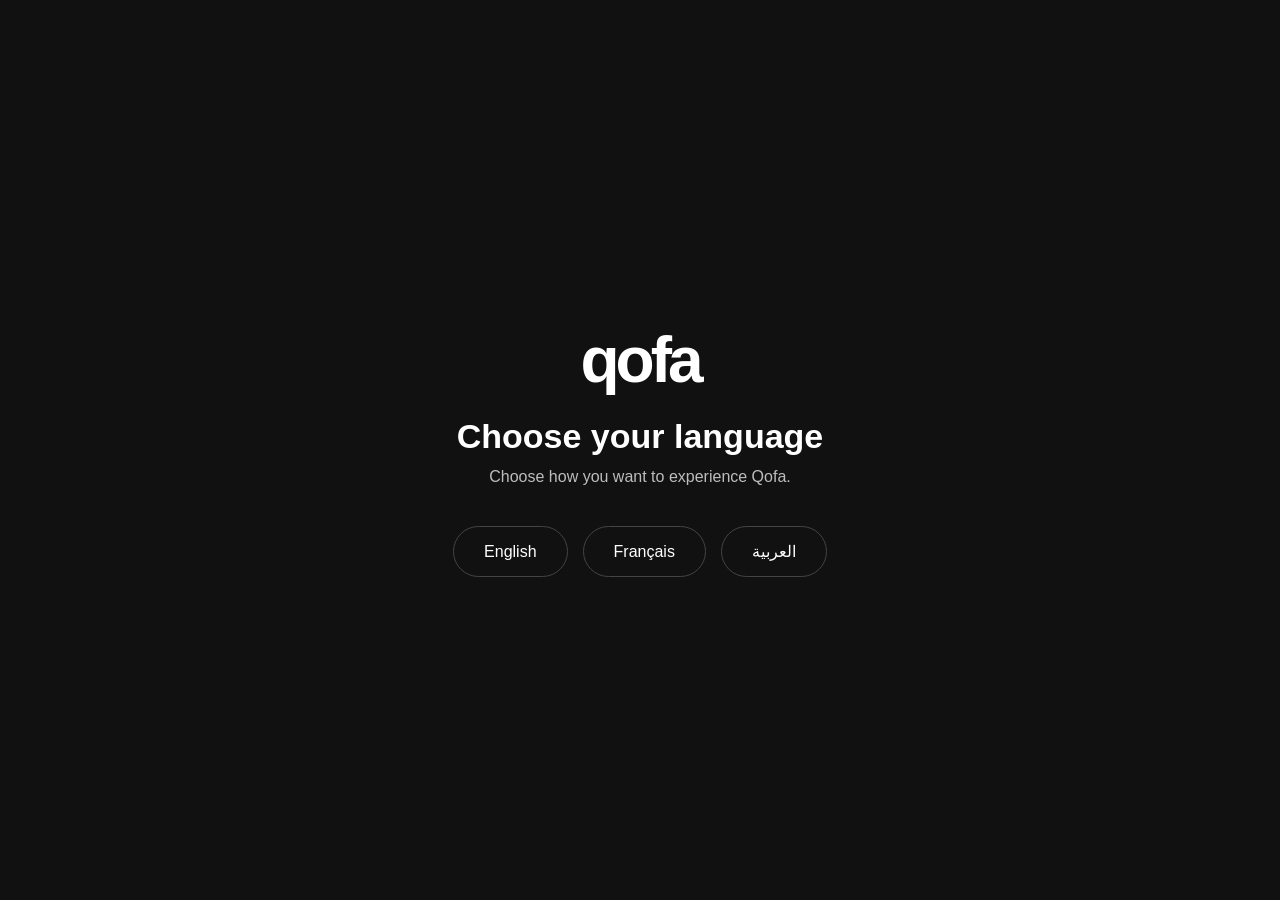
<file: web/index.html>
﻿<!DOCTYPE html>
<html lang="en">
<head>
    <meta charset="UTF-8">
    <meta name="viewport" content="width=device-width, initial-scale=1.0">

    <title>Qofa — Business Intelligence for Small Businesses</title>

    <style>
        * {
            box-sizing: border-box;
            margin: 0;
            padding: 0;
        }

        :root {
            --black: #111111;
            --dark: #181818;
            --cream: #f7f4ee;
            --white: #ffffff;
            --muted: #777777;
            --border: #e5e1d9;
            --accent: #c9a227;
            --green: #2e7d5b;
            --red: #b84a4a;
        }

        body {
            font-family: Arial, Helvetica, sans-serif;
            background: var(--cream);
            color: var(--black);
            min-height: 100vh;
        }

        button,
        input,
        select,
        textarea {
            font: inherit;
        }

        button {
            cursor: pointer;
        }

        .screen {
            display: none;
            min-height: 100vh;
        }

        .screen.active {
            display: block;
        }

        .hidden {
            display: none !important;
        }

        /* =========================
           LANGUAGE
        ========================= */

        #language-screen {
            display: flex;
            align-items: center;
            justify-content: center;
            background: var(--black);
            color: white;
        }

        .language-box {
            width: min(650px, 90%);
            text-align: center;
        }

        .qofa-logo-large {
            font-size: 64px;
            font-weight: 800;
            letter-spacing: -4px;
            margin-bottom: 20px;
        }

        .language-box h1 {
            font-size: 34px;
            margin-bottom: 12px;
        }

        .language-box p {
            color: #bdbdbd;
            margin-bottom: 40px;
        }

        .language-buttons {
            display: flex;
            justify-content: center;
            gap: 15px;
            flex-wrap: wrap;
        }

        .language-buttons button {
            background: transparent;
            color: white;
            border: 1px solid #444;
            padding: 15px 30px;
            border-radius: 999px;
            transition: .2s;
        }

        .language-buttons button:hover {
            background: white;
            color: black;
        }

        /* =========================
           NAVIGATION
        ========================= */

        .navbar {
            height: 76px;
            display: flex;
            align-items: center;
            justify-content: space-between;
            padding: 0 6%;
            background: rgba(247, 244, 238, .96);
            border-bottom: 1px solid var(--border);
            position: sticky;
            top: 0;
            z-index: 50;
        }

        .logo {
            font-size: 29px;
            font-weight: 800;
            letter-spacing: -2px;
        }

        .nav-links {
            display: flex;
            align-items: center;
            gap: 28px;
        }

        .nav-links button {
            background: none;
            border: none;
            color: var(--black);
        }

        .nav-primary {
            background: var(--black) !important;
            color: white !important;
            padding: 12px 20px;
            border-radius: 999px;
        }

        /* =========================
           HOME
        ========================= */

        .hero {
            min-height: 680px;
            display: flex;
            align-items: center;
            padding: 80px 8%;
            background:
                radial-gradient(circle at 80% 20%, rgba(201,162,39,.16), transparent 30%),
                var(--cream);
        }

        .hero-content {
            max-width: 850px;
        }

        .eyebrow {
            font-size: 12px;
            letter-spacing: 2px;
            font-weight: bold;
            margin-bottom: 25px;
            color: var(--accent);
        }

        .hero h1 {
            font-size: clamp(55px, 8vw, 105px);
            line-height: .9;
            letter-spacing: -6px;
            margin-bottom: 35px;
        }

        .hero h1 span {
            display: block;
            color: #777;
        }

        .hero p {
            max-width: 650px;
            font-size: 20px;
            line-height: 1.6;
            color: #555;
            margin-bottom: 35px;
        }

        .hero-buttons {
            display: flex;
            gap: 15px;
            flex-wrap: wrap;
        }

        .btn {
            border: none;
            padding: 15px 25px;
            border-radius: 999px;
            transition: .2s;
        }

        .btn-dark {
            background: var(--black);
            color: white;
        }

        .btn-light {
            background: white;
            border: 1px solid var(--border);
        }

        .btn:hover {
            transform: translateY(-2px);
        }

        /* =========================
           GENERAL SECTIONS
        ========================= */

        .section {
            padding: 100px 8%;
        }

        .section-dark {
            background: var(--black);
            color: white;
        }

        .section-title {
            font-size: clamp(38px, 5vw, 68px);
            letter-spacing: -3px;
            margin-bottom: 25px;
        }

        .section-text {
            max-width: 700px;
            font-size: 18px;
            line-height: 1.7;
            color: #666;
        }

        .section-dark .section-text {
            color: #aaa;
        }

        /* =========================
           HOW IT WORKS
        ========================= */

        .steps {
            display: grid;
            grid-template-columns: repeat(5, 1fr);
            gap: 15px;
            margin-top: 60px;
        }

        .step {
            padding: 30px 20px;
            border: 1px solid var(--border);
            background: white;
            min-height: 180px;
        }

        .step-number {
            font-size: 12px;
            color: var(--accent);
            margin-bottom: 25px;
            font-weight: bold;
        }

        .step h3 {
            font-size: 20px;
            margin-bottom: 10px;
        }

        .step p {
            color: var(--muted);
            font-size: 14px;
            line-height: 1.5;
        }

        /* =========================
           FORMS
        ========================= */

        .form-page {
            min-height: 100vh;
            padding: 80px 20px;
            display: flex;
            justify-content: center;
        }

        .form-container {
            width: min(750px, 100%);
        }

        .form-container h1 {
            font-size: 55px;
            letter-spacing: -3px;
            margin-bottom: 15px;
        }

        .form-container > p {
            color: var(--muted);
            margin-bottom: 40px;
            line-height: 1.6;
        }

        .form-card {
            background: white;
            border: 1px solid var(--border);
            padding: 35px;
        }

        .form-grid {
            display: grid;
            grid-template-columns: 1fr 1fr;
            gap: 20px;
        }

        .field {
            display: flex;
            flex-direction: column;
            gap: 8px;
            margin-bottom: 20px;
        }

        .field.full {
            grid-column: 1 / -1;
        }

        .field label {
            font-size: 13px;
            font-weight: bold;
        }

        .field input,
        .field select,
        .field textarea {
            border: 1px solid var(--border);
            padding: 14px;
            background: #fafafa;
            outline: none;
        }

        .field textarea {
            min-height: 150px;
            resize: vertical;
        }

        .field input:focus,
        .field select:focus,
        .field textarea:focus {
            border-color: var(--black);
        }

        /* =========================
           PACKAGES
        ========================= */

        .packages {
            display: grid;
            grid-template-columns: repeat(3, 1fr);
            gap: 20px;
        }

        .package {
            background: white;
            border: 1px solid var(--border);
            padding: 35px;
            display: flex;
            flex-direction: column;
            min-height: 420px;
        }

        .package.featured {
            background: var(--black);
            color: white;
        }

        .package-name {
            font-size: 14px;
            text-transform: uppercase;
            letter-spacing: 2px;
            margin-bottom: 25px;
        }

        .package-price {
            font-size: 50px;
            font-weight: bold;
            letter-spacing: -3px;
        }

        .package-period {
            color: var(--muted);
            margin-bottom: 30px;
        }

        .featured .package-period {
            color: #aaa;
        }

        .package ul {
            list-style: none;
            margin-bottom: 30px;
        }

        .package li {
            padding: 9px 0;
            border-bottom: 1px solid var(--border);
            font-size: 14px;
        }

        .featured li {
            border-color: #333;
        }

        .package button {
            margin-top: auto;
        }

        /* =========================
           PAYMENT / LAUNCH
        ========================= */

        .center-page {
            min-height: 100vh;
            display: flex;
            justify-content: center;
            align-items: center;
            padding: 40px 20px;
        }

        .center-card {
            width: min(600px, 100%);
            background: white;
            border: 1px solid var(--border);
            padding: 45px;
        }

        .center-card h1 {
            font-size: 48px;
            letter-spacing: -3px;
            margin-bottom: 15px;
        }

        .center-card p {
            color: var(--muted);
            line-height: 1.6;
            margin-bottom: 30px;
        }

        .payment-summary {
            padding: 20px;
            background: var(--cream);
            margin-bottom: 25px;
            display: flex;
            justify-content: space-between;
        }

        /* =========================
           MERCHANT DASHBOARD
        ========================= */

        .merchant-layout {
            display: grid;
            grid-template-columns: 240px 1fr;
            min-height: 100vh;
        }

        .merchant-sidebar {
            background: var(--black);
            color: white;
            padding: 30px 20px;
        }

        .merchant-logo {
            font-size: 28px;
            font-weight: bold;
            margin-bottom: 45px;
        }

        .merchant-profile {
            display: flex;
            gap: 12px;
            align-items: center;
            margin-bottom: 40px;
        }

        .avatar {
            width: 42px;
            height: 42px;
            border-radius: 50%;
            background: white;
            color: black;
            display: flex;
            justify-content: center;
            align-items: center;
            font-weight: bold;
        }

        .merchant-nav {
            display: flex;
            flex-direction: column;
            gap: 7px;
        }

        .merchant-nav button {
            text-align: left;
            padding: 13px;
            background: transparent;
            color: #aaa;
            border: none;
            border-radius: 6px;
        }

        .merchant-nav button:hover,
        .merchant-nav button.active {
            background: #292929;
            color: white;
        }

        .merchant-main {
            padding: 40px;
            background: var(--cream);
        }

        .merchant-view {
            display: none;
        }

        .merchant-view.active-view {
            display: block;
        }

        .merchant-header {
            display: flex;
            justify-content: space-between;
            align-items: center;
            margin-bottom: 35px;
            gap: 20px;
        }

        .merchant-header h1 {
            font-size: 45px;
            letter-spacing: -3px;
        }

        .metric-grid {
            display: grid;
            grid-template-columns: repeat(4, 1fr);
            gap: 15px;
        }

        .metric-card {
            background: white;
            border: 1px solid var(--border);
            padding: 25px;
        }

        .metric-label {
            font-size: 12px;
            text-transform: uppercase;
            color: var(--muted);
            letter-spacing: 1px;
        }

        .metric-value {
            font-size: 35px;
            font-weight: bold;
            margin-top: 12px;
        }

        .metric-change {
            font-size: 13px;
            margin-top: 8px;
        }

        .negative {
            color: var(--red);
        }

        .positive {
            color: var(--green);
        }

        .dashboard-grid {
            display: grid;
            grid-template-columns: 2fr 1fr;
            gap: 20px;
            margin-top: 20px;
        }

        .dashboard-card {
            background: white;
            border: 1px solid var(--border);
            padding: 30px;
        }

        .dashboard-card h2 {
            font-size: 20px;
            margin-bottom: 20px;
        }

        .chart-placeholder {
            height: 250px;
            background:
                linear-gradient(135deg, transparent 49%, #ddd 50%, transparent 51%),
                linear-gradient(45deg, transparent 49%, #eee 50%, transparent 51%);
            background-size: 60px 60px;
            border: 1px solid var(--border);
            display: flex;
            align-items: center;
            justify-content: center;
            color: var(--muted);
        }

        /* =========================
           NADER
        ========================= */

        .nader-layout {
            display: grid;
            grid-template-columns: 1fr 320px;
            gap: 20px;
        }

        .chat-box {
            background: white;
            border: 1px solid var(--border);
            height: 650px;
            display: flex;
            flex-direction: column;
        }

        #nader-messages {
            flex: 1;
            overflow-y: auto;
            padding: 25px;
        }

        .chat-message {
            max-width: 80%;
            padding: 15px;
            margin-bottom: 15px;
            line-height: 1.6;
            white-space: pre-line;
        }

        .chat-message strong {
            display: block;
            font-size: 12px;
            margin-bottom: 7px;
        }

        .nader-message {
            background: #f2f0eb;
        }

        .user-message {
            background: var(--black);
            color: white;
            margin-left: auto;
        }

        .chat-form {
            display: flex;
            border-top: 1px solid var(--border);
        }

        .chat-form input {
            flex: 1;
            padding: 18px;
            border: none;
            outline: none;
        }

        .chat-form button {
            padding: 0 25px;
            border: none;
            background: var(--black);
            color: white;
        }

        .nader-side {
            background: var(--black);
            color: white;
            padding: 30px;
        }

        .nader-side h2 {
            font-size: 35px;
            margin-bottom: 15px;
        }

        .nader-side p {
            color: #aaa;
            line-height: 1.6;
            margin-bottom: 25px;
        }

        .suggestion {
            width: 100%;
            text-align: left;
            padding: 13px;
            background: #242424;
            color: white;
            border: 1px solid #333;
            margin-bottom: 8px;
        }

        /* =========================
           SUPPORT
        ========================= */

        .support-card {
            max-width: 800px;
            background: white;
            border: 1px solid var(--border);
            padding: 35px;
        }

        .ticket-list {
            margin-top: 30px;
        }

        .ticket {
            border: 1px solid var(--border);
            padding: 20px;
            margin-bottom: 10px;
            background: white;
        }

        .ticket-status {
            color: var(--green);
            font-size: 12px;
            font-weight: bold;
        }

        /* =========================
           CONSUMER WEBSITE
        ========================= */

        .consumer-top {
            padding: 20px 7%;
            border-bottom: 1px solid var(--border);
            display: flex;
            justify-content: space-between;
            align-items: center;
        }

        .consumer-hero {
            min-height: 600px;
            padding: 100px 8%;
            background: white;
            display: flex;
            align-items: center;
        }

        .consumer-hero h1 {
            font-size: clamp(55px, 9vw, 120px);
            letter-spacing: -7px;
            line-height: .85;
        }

        .consumer-content {
            max-width: 900px;
        }

        .consumer-content p {
            margin-top: 30px;
            max-width: 550px;
            font-size: 19px;
            line-height: 1.6;
            color: #666;
        }

        .consumer-footer {
            background: var(--black);
            color: white;
            padding: 50px 8%;
        }

        /* =========================
           RESPONSIVE
        ========================= */

        @media (max-width: 1000px) {
            .steps {
                grid-template-columns: repeat(2, 1fr);
            }

            .packages {
                grid-template-columns: 1fr;
            }

            .metric-grid {
                grid-template-columns: repeat(2, 1fr);
            }

            .dashboard-grid,
            .nader-layout {
                grid-template-columns: 1fr;
            }

            .merchant-layout {
                grid-template-columns: 1fr;
            }

            .merchant-sidebar {
                min-height: auto;
            }

            .merchant-nav {
                flex-direction: row;
                flex-wrap: wrap;
            }
        }

        @media (max-width: 650px) {
            .navbar {
                padding: 0 20px;
            }

            .nav-links {
                gap: 10px;
            }

            .nav-links button:not(.nav-primary) {
                display: none;
            }

            .hero {
                padding: 70px 25px;
            }

            .hero h1 {
                letter-spacing: -4px;
            }

            .section {
                padding: 70px 25px;
            }

            .steps {
                grid-template-columns: 1fr;
            }

            .form-grid {
                grid-template-columns: 1fr;
            }

            .field.full {
                grid-column: auto;
            }

            .metric-grid {
                grid-template-columns: 1fr;
            }

            .merchant-main {
                padding: 25px;
            }

            .merchant-header {
                flex-direction: column;
                align-items: flex-start;
            }

            .form-card,
            .center-card,
            .support-card {
                padding: 25px;
            }
        }
    </style>
</head>

<body>

    <!-- =========================
         LANGUAGE SCREEN
    ========================== -->

    <section id="language-screen" class="screen active">

        <div class="language-box">

            <div class="qofa-logo-large">
                qofa
            </div>

            <h1>
                Choose your language
            </h1>

            <p>
                Choose how you want to experience Qofa.
            </p>

            <div class="language-buttons">

                <button onclick="selectLanguage('en')">
                    English
                </button>

                <button onclick="selectLanguage('fr')">
                    Français
                </button>

                <button onclick="selectLanguage('ar')">
                    العربية
                </button>

            </div>

        </div>

    </section>


    <!-- =========================
         HOME
    ========================== -->

    <section id="home-screen" class="screen">

        <nav class="navbar">

            <div class="logo">
                qofa
            </div>

            <div class="nav-links">

                <button onclick="document.getElementById('how-section').scrollIntoView()">
                    <span data-i18n="how">How it works</span>
                </button>

                <button onclick="merchantLogin()">
                    <span data-i18n="login">Merchant Login</span>
                </button>

                <button
                    class="nav-primary"
                    onclick="openRegistration()"
                >
                    <span data-i18n="register">Get Started</span>
                </button>

            </div>

        </nav>


        <div class="hero">

            <div class="hero-content">

                <div class="eyebrow" data-i18n="heroEyebrow">
                    BUSINESS INTELLIGENCE FOR SMALL BUSINESSES
                </div>

                <h1>
                    <span data-i18n="heroTitle">
                        Your business.
                    </span>

                    <span data-i18n="heroTitle2">
                        Understood.
                    </span>
                </h1>

                <p data-i18n="heroText">
                    Qofa gives small businesses the tools, dashboards
                    and intelligent guidance they need to understand
                    what is happening and decide what to do next.
                </p>

                <div class="hero-buttons">

                    <button
                        class="btn btn-dark"
                        onclick="document.getElementById('how-section').scrollIntoView()"
                    >
                        <span data-i18n="learn">
                            How Qofa works
                        </span>
                    </button>

                    <button
                        class="btn btn-light"
                        onclick="openRegistration()"
                    >
                        <span data-i18n="dashboard">
                            Explore Dashboard
                        </span>
                    </button>

                </div>

            </div>

        </div>


        <section class="section">

            <div class="eyebrow">
                QOFA
            </div>

            <h2 class="section-title" data-i18n="what">
                What is Qofa?
            </h2>

            <p class="section-text" data-i18n="whatText">
                Qofa is a business platform built for small merchants.
                It connects your business data, gives you detailed
                dashboards and lets Nader help you understand your business.
            </p>

        </section>


        <section id="how-section" class="section section-dark">

            <div class="eyebrow">
                THE PROCESS
            </div>

            <h2 class="section-title" data-i18n="stepsTitle">
                From your business to better decisions.
            </h2>

            <div class="steps">

                <div class="step">
                    <div class="step-number">01</div>
                    <h3 data-i18n="step1">Create your account</h3>
                    <p data-i18n="step1Text"></p>
                        Tell Qofa who you are and what you do.
                    </p>
                </div>

                <div class="step">
                    <div class="step-number">02</div>
                    <h3 data-i18n="step2">Choose your plan</h3>
                    <p data-i18n="step2Text">
                        Choose the package that fits your business.
                    </p>
                </div>

                <div class="step">
                    <div class="step-number">03</div>
                    <h3 data-i18n="step3">Connect your business</h3>
                    <p>
                        Bring your business information into Qofa.
                    </p>
                </div>

                <div class="step">
                    <div class="step-number">04</div>
                    <h3 data-i18n="step4">Understand your data/h3>
                    <p>
                        Explore detailed business dashboards.
                    </p>
                </div>

                <div class="step">
                    <div class="step-number">05</div>
                    <h3 data-i18n="step5">Take action</h3>
                    <p>
                        Use Nader and your data to make better decisions.
                    </p>
                </div>

            </div>

        </section>


        <section class="section">

            <h2 class="section-title" data-i18n="cta">
                Give your business a clearer picture.
            </h2>

            <button
                class="btn btn-dark"
                onclick="openRegistration()"
            >
                <span data-i18n="ctaButton">
                    Start with Qofa
                </span>
            </button>

        </section>

    </section>


    <!-- =========================
         REGISTER
    ========================== -->

    <section id="register-screen" class="screen">

        <div class="form-page">

            <div class="form-container">

                <div class="logo">
                    qofa
                </div>

                <br>

                <h1 data-i18n="registerTitle">
                    Create your Qofa account
                </h1>

                <p data-i18n="registerText">
                    Tell us a little about yourself and your business.
                </p>

                <form id="registration-form" class="form-card">

                    <div class="form-grid">

                        <div class="field">
                            <label data-i18n="firstName">
                                First name
                            </label>

                            <input
                                name="firstName"
                                required
                            >
                        </div>

                        <div class="field">
                            <label data-i18n="lastName">
                                Last name
                            </label>

                            <input
                                name="lastName"
                                required
                            >
                        </div>

                        <div class="field">
                            <label data-i18n="phone">
                                Phone number
                            </label>

                            <input
                                name="phone"
                                type="tel"
                                required
                            >
                        </div>

                        <div class="field">
                            <label data-i18n="email">
                                Email address
                            </label>

                            <input
                                name="email"
                                type="email"
                                required
                            >
                        </div>

                        <div class="field">
                            <label data-i18n="gender">
                                Gender
                            </label>

                            <select name="gender">
                                <option value="">
                                    Select
                                </option>

                                <option value="male">
                                    Male
                                </option>

                                <option value="female">
                                    Female
                                </option>

                                <option value="other">
                                    Prefer not to say
                                </option>
                            </select>
                        </div>

                        <div class="field">
                            <label data-i18n="accountType">
                                Account type
                            </label>

                            <select
                                id="account-type"
                                name="accountType"
                            >
                                <option value="business">
                                    Business
                                </option>

                                <option value="individual">
                                    Individual
                                </option>
                            </select>
                        </div>

                        <div
                            id="business-fields"
                            class="field full"
                        >

                            <label data-i18n="businessName">
                                Business name
                            </label>

                            <input
                                name="businessName"
                                placeholder="Your business"
                                required
                            >

                        </div>

                        <div class="field full">

                            <label data-i18n="businessType">
                                Business type
                            </label>

                            <select name="businessType">

                                <option value="grocery">
                                    Grocery
                                </option>

                                <option value="fashion">
                                    Fashion
                                </option>

                                <option value="restaurant">
                                    Restaurant
                                </option>

                                <option value="beauty">
                                    Beauty
                                </option>

                                <option value="services">
                                    Services
                                </option>

                                <option value="other">
                                    Other
                                </option>

                            </select>

                        </div>

                    </div>

                    <button
                        class="btn btn-dark"
                        type="submit"
                    >
                        <span data-i18n="continue">
                            Continue
                        </span>
                    </button>

                </form>

            </div>

        </div>

    </section>


    <!-- =========================
         PACKAGES
    ========================== -->

    <section id="packages-screen" class="screen">

        <div class="section">

            <div class="logo">
                qofa
            </div>

            <br><br>

            <div class="eyebrow">
                QOFA PLANS
            </div>

            <h1 class="section-title" data-i18n="packagesTitle">
                Choose your Qofa plan
            </h1>

            <p
                class="section-text"
                data-i18n="packagesText"
            >
                Start with the tools your business needs.
            </p>

            <br><br>

            <div class="packages">

                <!-- STARTER -->

                <div class="package">

                    <div class="package-name">
                        Starter
                    </div>

                    <div class="package-price">
                        $19
                    </div>

                    <div class="package-period">
                        / month
                    </div>

                    <ul>
                        <li>Business dashboard</li>
                        <li>Basic analytics</li>
                        <li>Nader AI assistant</li>
                        <li>Business profile</li>
                    </ul>

                    <button
                        class="btn btn-dark"
                        onclick="selectPackage('starter')"
                    >
                        <span data-i18n="choose">
                            Choose plan
                        </span>
                    </button>

                </div>


                <!-- GROWTH -->

                <div class="package featured">

                    <div class="package-name">
                        Growth
                    </div>

                    <div class="package-price">
                        $49
                    </div>

                    <div class="package-period">
                        / month
                    </div>

                    <ul>
                        <li>Everything in Starter</li>
                        <li>Advanced dashboards</li>
                        <li>Traffic analysis</li>
                        <li>Conversion analysis</li>
                        <li>Support tickets</li>
                    </ul>

                    <button
                        class="btn"
                        style="background:white;color:black;"
                        onclick="selectPackage('growth')"
                    >
                        <span data-i18n="choose">
                            Choose plan
                        </span>
                    </button>

                </div>


                <!-- PRO -->

                <div class="package">

                    <div class="package-name">
                        Pro
                    </div>

                    <div class="package-price">
                        $99
                    </div>

                    <div class="package-period">
                        / month
                    </div>

                    <ul>
                        <li>Everything in Growth</li>
                        <li>Advanced business intelligence</li>
                        <li>Custom dashboards</li>
                        <li>Priority support</li>
                        <li>Advanced Nader capabilities</li>
                    </ul>

                    <button
                        class="btn btn-dark"
                        onclick="selectPackage('pro')"
                    >
                        <span data-i18n="choose">
                            Choose plan
                        </span>
                    </button>

                </div>

            </div>

        </div>

    </section>


    <!-- =========================
         PAYMENT
    ========================== -->

    <section id="payment-screen" class="screen">

        <div class="center-page">

            <div class="center-card">

                <div class="logo">
                    qofa
                </div>

                <br>

                <h1 data-i18n="paymentTitle">
                    Complete your payment
                </h1>

                <p data-i18n="paymentText">
                    This is a prototype payment screen.
                </p>

                <div class="payment-summary">

                    <strong id="payment-package-name">
                        Growth
                    </strong>

                    <strong id="payment-package-price">
                        $49/month
                    </strong>

                </div>

                <form id="payment-form">

                    <div class="field">

                        <label data-i18n="cardName">
                            Name on card
                        </label>

                        <input required>

                    </div>

                    <div class="field">

                        <label data-i18n="cardNumber">
                            Card number
                        </label>

                        <input
                            maxlength="19"
                            placeholder="0000 0000 0000 0000"
                            required
                        >

                    </div>

                    <div class="form-grid">

                        <div class="field">

                            <label data-i18n="expiry">
                                Expiry
                            </label>

                            <input
                                placeholder="MM/YY"
                                required
                            >

                        </div>

                        <div class="field">

                            <label data-i18n="cvv">
                                CVV
                            </label>

                            <input
                                maxlength="4"
                                required
                            >

                        </div>

                    </div>

                    <button
                        class="btn btn-dark"
                        type="submit"
                    >
                        <span data-i18n="pay">
                            Pay and launch
                        </span>
                    </button>

                </form>

            </div>

        </div>

    </section>


    <!-- =========================
         LAUNCH
    ========================== -->

    <section id="launch-screen" class="screen">

        <div class="center-page">

            <div class="center-card">

                <div class="eyebrow">
                    QOFA
                </div>

                <h1 data-i18n="launchTitle">
                    Your Qofa business is ready.
                </h1>

                <p data-i18n="launchText">
                    Your business will live on its own Qofa-linked address.
                </p>

                <div
                    style="
                        padding:20px;
                        background:#f7f4ee;
                        margin-bottom:25px;
                        font-weight:bold;
                    "
                >
                    <span data-business-domain>
                        yourbusiness.qofa.com
                    </span>
                </div>

                <button
                    class="btn btn-dark"
                    onclick="launchBusiness()"
                >
                    <span data-i18n="launch">
                        Launch my business
                    </span>
                </button>

            </div>

        </div>

    </section>


    <!-- =========================
         MERCHANT DASHBOARD
    ========================== -->

    <section id="merchant-screen" class="screen">

        <div class="merchant-layout">

            <!-- SIDEBAR -->

            <aside class="merchant-sidebar">

                <div class="merchant-logo">
                    qofa
                </div>

                <div class="merchant-profile">

                    <div
                        class="avatar"
                        data-business-avatar
                    >
                        T
                    </div>

                    <div>
                        <strong data-business-name>
                            Test Shop
                        </strong>

                        <small
                            style="
                                display:block;
                                color:#888;
                                margin-top:4px;
                            "
                        >
                            Merchant
                        </small>
                    </div>

                </div>


                <nav class="merchant-nav">

                    <button
                        data-view="dashboard-view"
                        onclick="openMerchantView('dashboard-view')"
                    >
                        Overview
                    </button>

                    <button
                        data-view="analytics-view"
                        onclick="openMerchantView('analytics-view')"
                    >
                        <span data-i18n="analytics">
                            Analytics
                        </span>
                    </button>

                    <button
                        data-view="brand-view"
                        onclick="openMerchantView('brand-view')"
                    >
                        <span data-i18n="brand">
                            My brand
                        </span>
                    </button>

                    <button
                        data-view="nader-view"
                        onclick="
                            openMerchantView('nader-view');
                            initializeNader();
                        "
                    >
                        <span data-i18n="nader">
                            Nader
                        </span>
                    </button>

                    <button
                        data-view="support-view"
                        onclick="openMerchantView('support-view')"
                    >
                        <span data-i18n="support">
                            Support
                        </span>
                    </button>

                    <button
                        onclick="openConsumerWebsite()"
                    >
                        Consumer page
                    </button>

                </nav>

            </aside>


            <!-- MAIN -->

            <main class="merchant-main">


                <!-- DASHBOARD -->

                <section
                    id="dashboard-view"
                    class="merchant-view active-view"
                >

                    <div class="merchant-header">

                        <div>

                            <div class="eyebrow">
                                BUSINESS OVERVIEW
                            </div>

                            <h1 data-i18n="dashboardTitle">
                                Business overview
                            </h1>

                        </div>

                        <button
                            class="btn btn-dark"
                            onclick="
                                openMerchantView('nader-view');
                                initializeNader();
                            "
                        >
                            <span data-i18n="askNader">
                                Ask Nader
                            </span>
                        </button>

                    </div>


                    <div class="metric-grid">

                        <div class="metric-card">

                            <div
                                class="metric-label"
                                data-i18n="revenue"
                            >
                                Revenue
                            </div>

                            <div class="metric-value">
                                $12,000
                            </div>

                            <div class="metric-change negative">
                                ↓ 20%
                            </div>

                        </div>


                        <div class="metric-card">

                            <div
                                class="metric-label"
                                data-i18n="orders"
                            >
                                Orders
                            </div>

                            <div class="metric-value">
                                100
                            </div>

                            <div class="metric-change negative">
                                ↓ 20%
                            </div>

                        </div>


                        <div class="metric-card">

                            <div
                                class="metric-label"
                                data-i18n="traffic"
                            >
                                Traffic
                            </div>

                            <div class="metric-value">
                                2,000
                            </div>

                            <div class="metric-change negative">
                                ↓ 9.09%
                            </div>

                        </div>


                        <div class="metric-card">

                            <div
                                class="metric-label"
                                data-i18n="conversion"
                            >
                                Conversion
                            </div>

                            <div class="metric-value">
                                5.00%
                            </div>

                            <div class="metric-change">
                                100 / 2,000
                            </div>

                        </div>

                    </div>


                    <div class="dashboard-grid">

                        <div class="dashboard-card">

                            <h2>
                                Revenue performance
                            </h2>

                            <div class="chart-placeholder">
                                Revenue chart
                            </div>

                        </div>

                        <div class="dashboard-card">

                            <h2>
                                Nader's insight
                            </h2>

                            <p
                                style="
                                    line-height:1.7;
                                    color:#555;
                                "
                            >
                                Revenue and orders decreased by 20%.
                                Traffic decreased by 9.09%.
                                This suggests the business may have
                                both a traffic problem and a conversion
                                problem.
                            </p>

                            <br>

                            <button
                                class="btn btn-dark"
                                onclick="
                                    openMerchantView('nader-view');
                                    initializeNader();
                                "
                            >
                                Ask Nader about this
                            </button>

                        </div>

                    </div>

                </section>


                <!-- ANALYTICS -->

                <section
                    id="analytics-view"
                    class="merchant-view"
                >

                    <div class="merchant-header">

                        <div>

                            <div class="eyebrow">
                                DATA
                            </div>

                            <h1>
                                Analytics
                            </h1>

                        </div>

                    </div>

                    <div class="dashboard-grid">

                        <div class="dashboard-card">

                            <h2>
                                Traffic
                            </h2>

                            <div class="chart-placeholder">
                                Traffic performance
                            </div>

                        </div>

                        <div class="dashboard-card">

                            <h2>
                                Conversion
                            </h2>

                            <div class="chart-placeholder">
                                Conversion performance
                            </div>

                        </div>

                    </div>

                    <br>

                    <div class="dashboard-card">

                        <h2>
                            Business interpretation
                        </h2>

                        <p
                            style="
                                color:#555;
                                line-height:1.8;
                            "
                        >
                            Your dashboards are designed to show
                            the numbers first and then give Nader
                            the context needed to interpret them.
                        </p>

                    </div>

                </section>


                <!-- BRAND -->

                <section
                    id="brand-view"
                    class="merchant-view"
                >

                    <div class="merchant-header">

                        <div>

                            <div class="eyebrow">
                                BRAND
                            </div>

                            <h1>
                                <span data-business-name>
                                    Test Shop
                                </span>
                            </h1>

                            <p
                                style="
                                    color:#777;
                                    margin-top:10px;
                                "
                            >
                                <span data-business-domain>
                                    testshop.qofa.com
                                </span>
                            </p>

                        </div>

                        <button
                            class="btn btn-dark"
                            onclick="editBrand()"
                        >
                            <span data-i18n="editBrand">
                                Edit brand
                            </span>
                        </button>

                    </div>


                    <div class="dashboard-card">

                        <div
                            style="
                                padding:15px;
                                background:#f7f4ee;
                                margin-bottom:20px;
                            "
                        >
                            <strong data-i18n="websitePreview">
                                Consumer website preview
                            </strong>
                        </div>

                        <div
                            style="
                                min-height:400px;
                                border:1px solid #e5e1d9;
                                background:white;
                            "
                        >

                            <div
                                style="
                                    padding:25px;
                                    border-bottom:1px solid #eee;
                                    font-weight:bold;
                                "
                                data-business-name
                            >
                                Test Shop
                            </div>

                            <div
                                style="
                                    padding:80px 40px;
                                "
                            >

                                <div class="eyebrow">
                                    WELCOME
                                </div>

                                <h2
                                    style="
                                        font-size:55px;
                                        letter-spacing:-4px;
                                    "
                                    data-business-name
                                >
                                    Test Shop
                                </h2>

                                <p
                                    style="
                                        margin-top:20px;
                                        color:#777;
                                    "
                                >
                                    Your business website,
                                    powered by Qofa.
                                </p>

                            </div>

                        </div>

                        <br>

                        <button
                            class="btn btn-light"
                            onclick="openConsumerWebsite()"
                        >
                            <span data-i18n="viewBrand">
                                View consumer page
                            </span>
                        </button>

                    </div>

                </section>


                <!-- NADER -->

                <section
                    id="nader-view"
                    class="merchant-view"
                >

                    <div class="merchant-header">

                        <div>

                            <div class="eyebrow">
                                QOFA INTELLIGENCE
                            </div>

                            <h1>
                                Nader
                            </h1>

                        </div>

                    </div>


                    <div class="nader-layout">

                        <div class="chat-box">

                            <div id="nader-messages"></div>

                            <form
                                id="nader-form"
                                class="chat-form"
                            >

                                <input
                                    id="nader-input"
                                    placeholder="Ask Nader about your business..."
                                    autocomplete="off"
                                >

                                <button type="submit">
                                    Send
                                </button>

                            </form>

                        </div>


                        <aside class="nader-side">

                            <h2>
                                Nader
                            </h2>

                            <p>
                                Your business agent. Nader works
                                with your business information rather
                                than giving generic advice.
                            </p>

                            <button
                                class="suggestion"
                                onclick="askNader('Why did my sales drop?')"
                            >
                                Why did my sales drop?
                            </button>

                            <button
                                class="suggestion"
                                onclick="askNader('How is my traffic performing?')"
                            >
                                How is my traffic performing?
                            </button>

                            <button
                                class="suggestion"
                                onclick="askNader('Why do people visit but not buy?')"
                            >
                                Why do people visit but not buy?
                            </button>

                            <button
                                class="suggestion"
                                onclick="askNader('I have too much stock')"
                            >
                                I have too much stock
                            </button>

                            <br><br>

                            <button
                                class="btn"
                                style="
                                    background:white;
                                    color:black;
                                    width:100%;
                                "
                                onclick="openMerchantView('support-view')"
                            >
                                Contact support
                            </button>

                        </aside>

                    </div>

                </section>


                <!-- SUPPORT -->

                <section
                    id="support-view"
                    class="merchant-view"
                >

                    <div class="merchant-header">

                        <div>

                            <div class="eyebrow">
                                QOFA SUPPORT
                            </div>

                            <h1 data-i18n="supportTitle">
                                Contact Qofa support
                            </h1>

                        </div>

                    </div>


                    <div class="support-card">

                        <p
                            style="
                                color:#666;
                                line-height:1.7;
                                margin-bottom:30px;
                            "
                            data-i18n="supportText"
                        >
                            If Nader cannot answer your question,
                            or you need help from our team,
                            submit a ticket.
                        </p>


                        <div id="support-form-container">

                            <form
                                id="support-form"
                            >

                                <div class="field">

                                    <label data-i18n="subject">
                                        Subject
                                    </label>

                                    <input
                                        name="subject"
                                        required
                                    >

                                </div>


                                <div class="field">

                                    <label data-i18n="message">
                                        Describe your issue
                                    </label>

                                    <textarea
                                        name="message"
                                        required
                                    ></textarea>

                                </div>


                                <button
                                    class="btn btn-dark"
                                    type="submit"
                                >
                                    <span data-i18n="submitTicket">
                                        Submit ticket
                                    </span>
                                </button>

                            </form>

                        </div>


                        <div
                            id="ticket-success"
                            class="hidden"
                            style="
                                padding:25px;
                                background:#f1f7f3;
                                border:1px solid #d4e7da;
                            "
                        >

                            <h3 data-i18n="ticketSuccess">
                                Your ticket has been submitted.
                            </h3>

                            <p
                                style="
                                    margin-top:10px;
                                    color:#666;
                                "
                            >
                                <span data-i18n="ticketNumber">
                                    Ticket number
                                </span>:

                                <strong id="ticket-number">
                                    QF-000000
                                </strong>
                            </p>

                            <br>

                            <button
                                class="btn btn-light"
                                onclick="createAnotherTicket()"
                            >
                                Create another ticket
                            </button>

                        </div>


                        <div class="ticket-list">

                            <h3>
                                Your tickets
                            </h3>

                            <br>

                            <div id="ticket-list-content">

                                <p
                                    style="
                                        color:#888;
                                    "
                                >
                                    No tickets yet.
                                </p>

                            </div>

                        </div>

                    </div>

                </section>

            </main>

        </div>

    </section>


    <!-- =========================
         CONSUMER WEBSITE
    ========================== -->

    <section id="consumer-screen" class="screen">

        <div class="consumer-top">

            <strong data-business-name>
                Test Shop
            </strong>

            <button
                class="btn btn-light"
                onclick="showScreen('merchant-screen')"
            >
                Merchant dashboard
            </button>

        </div>


        <div class="consumer-hero">

            <div class="consumer-content">

                <div class="eyebrow">
                    WELCOME
                </div>

                <h1 id="consumer-business-name">
                    Test Shop
                </h1>

                <p>
                    Welcome to our business.
                    This is the consumer-facing website
                    powered by Qofa.
                </p>

            </div>

        </div>


        <div class="section">

            <div class="eyebrow">
                ABOUT
            </div>

            <h2 class="section-title">
                Built for our customers.
            </h2>

            <p class="section-text">
                This page is controlled by the merchant through
                their Qofa dashboard.
            </p>

        </div>


        <footer class="consumer-footer">

            <div class="logo">
                qofa
            </div>

            <br>

            <p>
                <span data-business-name>
                    Test Shop
                </span>

                ·

                <span data-business-domain>
                    testshop.qofa.com
                </span>
            </p>

        </footer>

    </section>


    <script src="app.js"></script>

</body>
</html>
</file>
